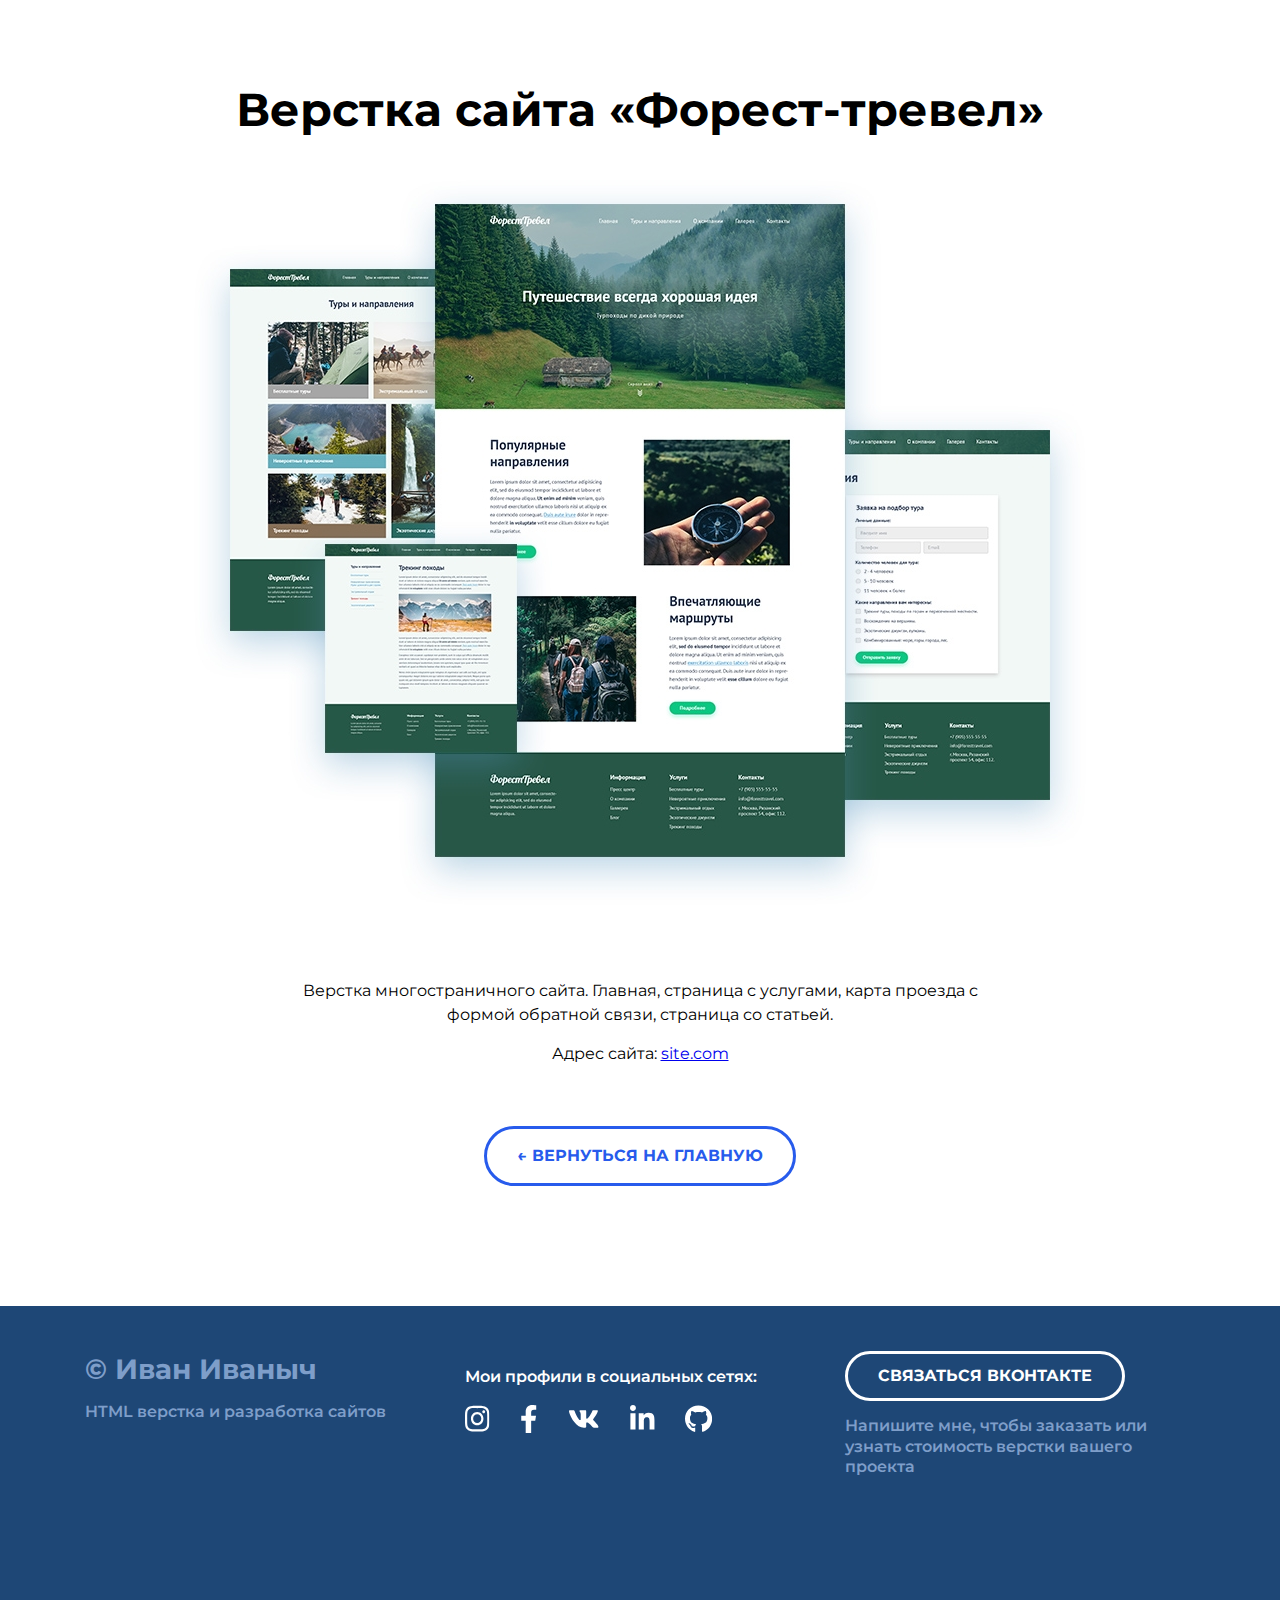
<file: forest-travel.html>
<!DOCTYPE html>
<html lang="ru">
<head>
  <meta charset="UTF-8">
  <meta name="viewport" content="width=device-width, initial-scale=1.0">
  <title>Проект Форест тревел</title>
  <link rel="stylesheet" href="./css/main.css">
  <link rel="stylesheet" href="./css/media.css">
  <link rel="preconnect" href="https://fonts.googleapis.com">
  <link href="https://fonts.googleapis.com/css2?family=Montserrat:wght@400;600;700&display=swap" rel="stylesheet">
</head>
<body>
  <main>
<article class="project">
  <div class="container">
    <h1 class="project-header">Верстка сайта «Форест-тревел»</h1>
    <div class="project-img">
      <img src="./img/projects/forest-full.jpg" alt="Верстка сайта «Форест-тревел»">
    </div>
    <div class="project-description">
      <p>Верстка многостраничного сайта. Главная, страница с услугами, карта проезда с формой обратной связи, страница со статьей.</p>
      <p>Адрес сайта: <a href="#">site.com</a></p>
    </div>
    <a href="index.html" class="project-btn-back">← ВЕРНУТЬСЯ НА ГЛАВНУЮ</a>
  </div>
</article>
</main>

<footer class="footer">
  <div class="container">
      <div class="footer-row">

          <!-- footer-copyright -->
          <div class="footer-copyright footer-col">
              <div class="footer-copyright-name">© Иван Иваныч</div>
              <p>HTML верстка и разработка сайтов</p>
          </div>
          <!-- /footer-copyright -->

          <!-- footer-icons -->
          <div class="footer-icons footer-col">
              <p>Мои профили в социальных сетях:</p>
              <div class="footer-icons-row">
                  <a href="#">
                      <img src="./img/icons/instagram.svg" alt="instagram">
                  </a>
                  <a href="#">
                      <img src="./img/icons/facebook.svg" alt="facebook">
                  </a>
                  <a href="#">
                      <img src="./img/icons/vk.svg" alt="vk">
                  </a>
                  <a href="#">
                      <img src="./img/icons/linkedin.svg" alt="linkedin">
                  </a>
                  <a href="#">
                      <img src="./img/icons/github.svg" alt="github">
                  </a>
              </div>
          </div>
          <!-- /footer-icons -->
          <div class="footer-contacts footer-col">
              <a href="#" class="footer-button">
                  Связаться Вконтакте
              </a>
              <p>Напишите мне, чтобы заказать или узнать стоимость верстки вашего проекта</p>
          </div>

      </div>
  </div>
</footer>

</body>
</html>
</file>
<file: css/main.css>
* {
  box-sizing: border-box;
}
html{
  scroll-behavior:smooth;
}

body {
  margin: 0;
  font-family: 'Montserrat', sans-serif;
  color: rgb(0, 0, 0);
  scroll-behavior:smooth;
}

img {
  max-width: 100%;
}

.container {
  max-width: 1140px;
  margin-left: auto;
  margin-right: auto;
  padding-left: 15px;
  padding-right: 15px;
}

.none {
  display: none !important;
}

/* Header */
/* height:100vh означает высоту задать на весь экран viewport height- высота экрана*/
/* Применили flex-direction:column так как по умолчанию flex выстраиваются в ряд */
.header {
  width: 100%;
  height: 100vh;
  /* background-image: url(../img/header/header-bg.jpg); */
  background-size: cover;
  background-position: center;
  display: flex;
  flex-direction: column;
  justify-content: center;
  align-items: center;
  position: relative;
}

.header-title {
  margin: 0;
  margin-bottom: 25px;
  color: #FFF;
  text-align: center;
  font-size: 56px;
  font-weight: 700;
  line-height: 130%;
  /* 72.8px */
}

.header-subtitle {
  margin: 0;
  color: #FFF;
  text-align: center;
  font-size: 16px;
  font-weight: 700;
  line-height: 150%;
  /* 24px */
  letter-spacing: 3.2px;
  text-transform: uppercase;
}

.header-arrow {
  margin: 0;
  height: 48px;
  width: 48px;
  position: absolute;
  bottom: 30px;
  transform: translate(-50%, 0px);
}

/* portfolio */

.portfolio {
  padding-top: 80px;
  padding-bottom: 115px;
}

.portfolio-header {
  margin: 0;
  margin-bottom: 70px;
  font-weight: 700;
  font-size: 46px;
  line-height: 130%;
  text-align: center;
  color: #000;
}

.portfolio-cards-wrapper {
  display: flex;
  flex-wrap: wrap;
  justify-content: space-between;

}

.card {
  margin-bottom: 30px;
  background-color: #fff;
  box-shadow: 0px 10px 40px rgba(126, 155, 189, 0.35);
  max-width: 540px;

}

.card:hover {
  transform: translateY(-15px);
  transition: transform 0.2s ease-in;
}

.card-link {
  color: #000;
  display: block;
  padding: 20px;
  text-decoration: none;
  transition: transform 0.2s ease-in;
}

.card-link:hover {
  color: rgb(39, 91, 236);
}


.card:last-child,
.card:nth-last-child(2) {
  margin-bottom: 0;
}

.card-img {
  margin-bottom: 20px;
}

.card-title {
  margin: 0;
  margin-bottom: 13px;
  font-weight: 600;
  font-size: 24px;
  line-height: 130%;
}

.card p {
  margin: 0;
  font-size: 16px;
  line-height: 130%;
}

/* footer */
.footer {
  background: #1E4776;
  padding-top: 45px;
  padding-bottom: 130px;
  color: #FFF;
}

.footer-container {
  max-width: 1110px;
  margin-left: auto;
  margin-right: auto;
}

.footer-row {
  display: flex;
  justify-content: space-between;
}

.footer-col {
  max-width: 350px;
  flex-grow: 1;
}

.footer-copyright {
  max-width: 350px;
  color: #7E9EC9;
  line-height: 1.3;
}

.footer-copyright-name {
  font-size: 28px;
  font-weight: 700;
  margin-bottom: 15px;
}

.footer-copyright p {
  font-size: 16px;
  font-weight: 600;
  margin: 0;
  margin-bottom: 15px;
}


.footer-icons p {
  font-size: 16px;
  font-weight: 600;
  line-height: 1.3;
  color: #ffffff;
}

.footer-icons-row {
  display: flex;
  align-items: center;
}

.footer-icons-row>*+* {
  margin-left: 30px;
}

.footer-button {
  font-size: 16px;
  font-weight: 700;
  line-height: 44px;
  display: inline-block;
  height: 50px;
  padding-left: 30px;
  padding-right: 30px;
  border: 3px solid #ffffff;
  border-radius: 50px;
  color: #ffffff;
  text-transform: uppercase;
  text-decoration: none;
  transition: all 0.2s ease-in;
}

.footer-button:hover {
  background-color: #ffffff;
  color: rgb(39, 91, 236);
}

.footer-contacts p {
  margin: 15px 0;
  font-size: 16px;
  font-weight: 600;
  line-height: 1.3;
  color: #7E9EC9;
}

/* project */

.project {
  padding: 80px 0 120px 0;
  text-align: center;
}

.project-header {
  margin: 0;
  margin-bottom: 40px;
  color: rgb(0, 0, 0);
  font-size: 46px;
  font-weight: 700;
  line-height: 1.3;
  letter-spacing: 0%;

}

.project-img {
  margin-bottom: 70px;
}

.project-description {
  margin: 0 auto 60px;
  max-width: 730px;
}

.project-description p {
  font-size: 16px;
  margin-top: 0;
  margin-bottom: 15px;
  line-height: 1.5;
}

.project-btn-back {
  font-size: 16px;
  font-weight: 700;
  line-height: 54px;
  display: inline-block;
  height: 60px;
  padding-left: 30px;
  padding-right: 30px;
  border: 3px solid rgb(39, 91, 236);
  border-radius: 50px;
  color: rgb(39, 91, 236);
  text-transform: uppercase;
  text-decoration: none;
  transition: all 0.2s ease-in;
}

.project-btn-back:hover {
  background-color: rgb(39, 91, 236);
  color: #fff;
}


.block {
  width: 800px;
  height: 400px;
  background-color: aqua;
}

/* Для экранов шириной до 800px */
@media(max-width:800px) {
  .block {
    width: 400px;
    background-color: brown;
  }
}

@media(max-width:600px) {
  .block {
    width: 400px;
    background-color: rgb(14, 140, 48);
  }
}
</file>
<file: css/media.css>
/* Для экранов шириной до 1140 px */
@media(max-width:1140px) {
  .card {
    width: calc(50% - 15px);
  }

  .footer {
    padding-top: 40px;
    padding-bottom: 60px;
  }

  .footer-row {
    flex-direction: column-reverse;
    align-items: center;
    text-align: center;
  }

  .footer-col {
    margin-bottom: 50px;
  }

  .footer-col:first-child {
    margin-bottom: 0;
  }
}

@media(max-width:760px) {
  .header-title {
    font-size: 32px;
  }

  .header-subtitle {
    font-size: 14px;
  }

  .portfolio {
    padding-top: 40px;
    padding-bottom: 60px;
  }

  .portfolio-header {
    font-size: 32px;
    margin-bottom: 30px;
  }

  .card {
    max-width: 520px;
    width: 100%;
  }

  .portfolio-cards-wrapper {
    justify-content: center;
  }

  .card-link {
    padding: 15px;
  }

  .card:nth-last-child(2) {
    margin-bottom: 30px;
  }

  .card-img {
    margin-bottom: 10px;
  }

  .card-title {
    font-size: 18px;
    margin-bottom: 10px;
  }

  .card p {
    font-size: 14px;
  }

  .footer-copyright-name {
    font-size: 18px;
    margin-bottom: 5px;
  }

  .footer-copyright p {
    font-size: 14px;
  }

  .footer-icons p {
    font-size: 14px;
  }

  .footer-contacts {
    font-size: 14px;
    margin: 0;
    margin-top: 15px;
  }

.projet{
  padding-top: 40px;
  padding-bottom: 60px;
}

.project-header{
  font-size: 28px;
  margin-bottom: 30px;
}

.project-img{
  margin-bottom: 20px;
}

.project-description{
  margin-bottom: 50px;
}

.project-btn-back{
  padding: 0 10px;
  width: 100%;
  max-width: 320px;
}

}
</file>
